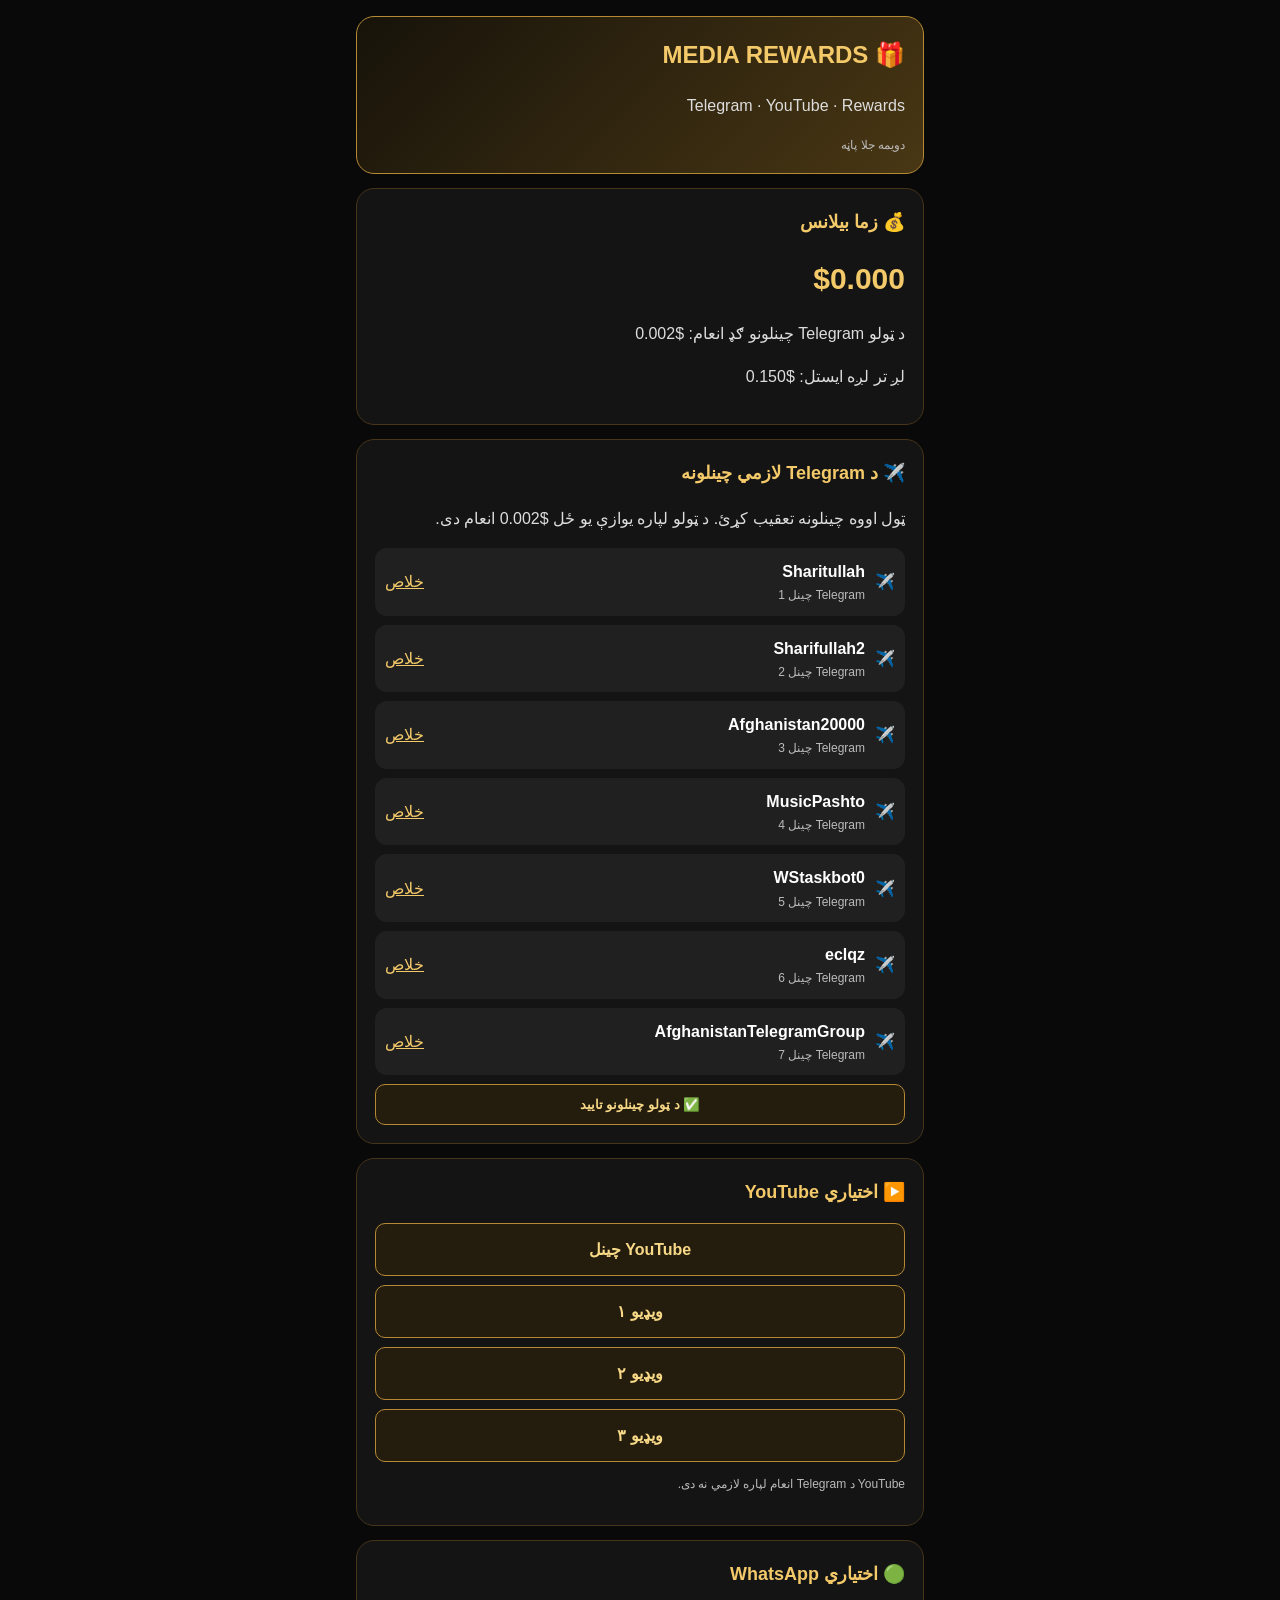
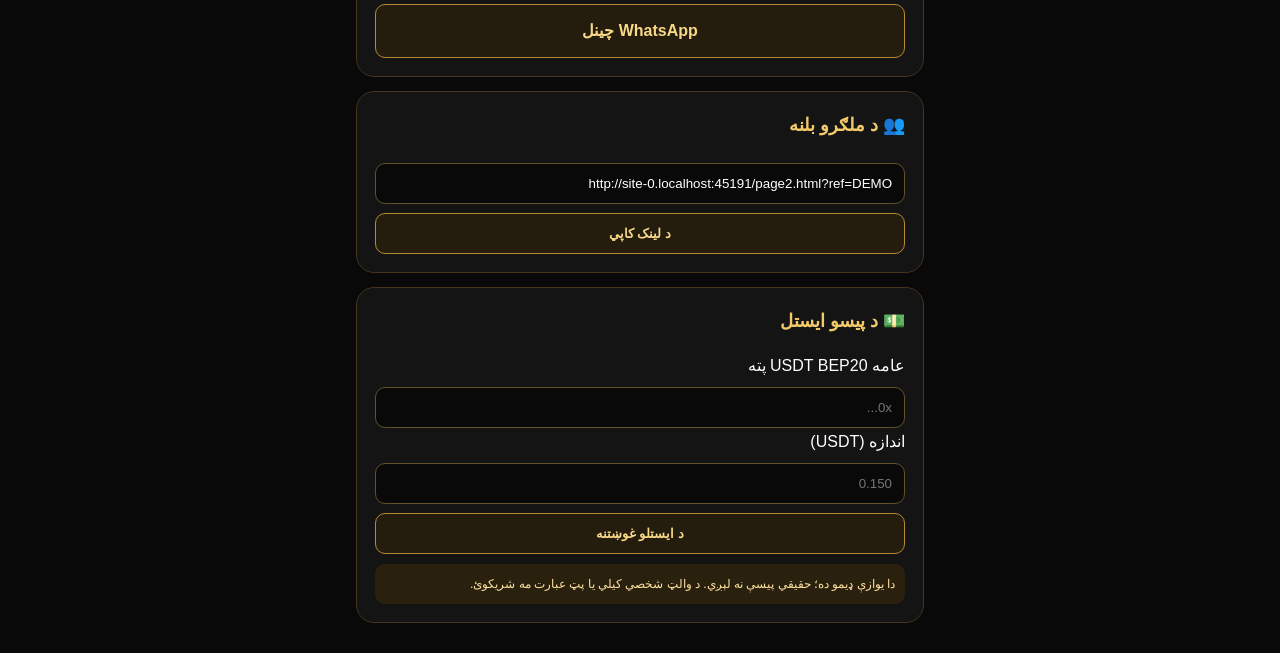
<file: page2.html>
<!DOCTYPE html>
<html lang="ps" dir="rtl">
<head>
<meta charset="UTF-8">
<meta name="viewport" content="width=device-width, initial-scale=1">
<title>Media Rewards - Page 2</title>
<style>
*{box-sizing:border-box}
body{margin:0;background:#090909;color:#fff;font-family:Arial,sans-serif;line-height:1.7}
main{max-width:600px;margin:auto;padding:16px}
header,.card{padding:18px;border-radius:18px;margin-bottom:14px}
header{background:linear-gradient(135deg,#17130a,#493714);border:1px solid #b68a35}
.card{background:#141414;border:1px solid #45351b}
h1{font-size:24px;margin:0;color:#f3c969}
h2{font-size:18px;margin-top:0;color:#f3c969}
p{color:#ddd}
button,.btn{display:block;width:100%;padding:12px;border:1px solid #b68a35;border-radius:10px;background:#241c0c;color:#f8d987;text-align:center;text-decoration:none;font-weight:bold;margin-top:9px;cursor:pointer}
.balance{font-size:30px;color:#f3c969;font-weight:bold}
.channel{display:flex;align-items:center;gap:10px;background:#202020;padding:10px;border-radius:12px;margin-top:9px}
.channel div{flex:1;overflow-wrap:anywhere}
.small{font-size:12px;color:#bbb}
input{width:100%;padding:12px;margin-top:8px;background:#090909;color:white;border:1px solid #65502a;border-radius:10px}
.note{font-size:12px;color:#ffe2a0;background:#29200e;padding:10px;border-radius:10px;margin-top:10px}
</style>
</head>
<body>
<main>
<header>
<h1>🎁 MEDIA REWARDS</h1>
<p>Telegram · YouTube · Rewards</p>
<div class="small">دویمه جلا پاڼه</div>
</header>

<section class="card">
<h2>💰 زما بیلانس</h2>
<div class="balance" id="balance">$0.000</div>
<p>د ټولو Telegram چینلونو ګډ انعام: $0.002</p>
<p>لږ تر لږه ایستل: $0.150</p>
</section>

<section class="card">
<h2>✈️ د Telegram لازمي چینلونه</h2>
<p>ټول اووه چینلونه تعقیب کړئ. د ټولو لپاره یوازې یو ځل $0.002 انعام دی.</p>
<div id="channels"></div>
<button onclick="verify()">✅ د ټولو چینلونو تایید</button>
<div id="message" class="small"></div>
</section>

<section class="card">
<h2>▶️ اختیاري YouTube</h2>
<a class="btn" href="https://www.youtube.com/@Sharitullah1" target="_blank" rel="noopener">YouTube چینل</a>
<a class="btn" href="https://youtu.be/eWJKYE0UsoI" target="_blank" rel="noopener">ویډیو ۱</a>
<a class="btn" href="https://youtu.be/vEb_6i-s-YU" target="_blank" rel="noopener">ویډیو ۲</a>
<a class="btn" href="https://youtube.com/shorts/9Wwvje-WELE" target="_blank" rel="noopener">ویډیو ۳</a>
<p class="small">YouTube د Telegram انعام لپاره لازمي نه دی.</p>
</section>

<section class="card">
<h2>🟢 اختیاري WhatsApp</h2>
<a class="btn" href="https://whatsapp.com/channel/0029VbAjTTJLNSZxsJvaOK3k" target="_blank" rel="noopener">WhatsApp چینل</a>
</section>

<section class="card">
<h2>👥 د ملګرو بلنه</h2>
<input id="ref" readonly>
<button onclick="copyLink()">د لینک کاپي</button>
<div id="refMessage" class="small"></div>
</section>

<section class="card">
<h2>💵 د پیسو ایستل</h2>
<label>عامه USDT BEP20 پته</label>
<input id="wallet" placeholder="0x...">
<label>اندازه (USDT)</label>
<input id="amount" type="number" min="0.15" step="0.001" placeholder="0.150">
<button onclick="withdraw()">د ایستلو غوښتنه</button>
<div id="withdrawMessage" class="small"></div>
<div class="note">دا یوازې ډیمو ده؛ حقیقي پیسې نه لېږي. د والټ شخصي کیلي یا پټ عبارت مه شریکوئ.</div>
</section>
</main>

<script>
const list=[
["Sharitullah","https://t.me/Sharitullah"],
["Sharifullah2","https://t.me/Sharifullah2"],
["Afghanistan20000","https://t.me/Afghanistan20000"],
["MusicPashto","https://t.me/MusicPashto"],
["WStaskbot0","https://t.me/WStaskbot0"],
["eclqz","https://t.me/eclqz"],
["AfghanistanTelegramGroup","https://t.me/AfghanistanTelegramGroup"]
];

document.getElementById("channels").innerHTML=list.map((c,i)=>`
<div class="channel">
<span>✈️</span>
<div><strong>${c[0]}</strong><div class="small">Telegram چینل ${i+1}</div></div>
<a href="${c[1]}" target="_blank" rel="noopener" style="color:#f3c969">خلاص</a>
</div>`).join("");

function verify(){
 document.getElementById("message").textContent=
 "دا ډیمو ده؛ یوازې د لینکونو په خلاصولو ګډون نه تاییدېږي. حقیقي تایید د سرور او Telegram Bot API ته اړتیا لري.";
}

async function copyLink(){
 const field=document.getElementById("ref");
 field.value=location.href.split("?")[0]+"?ref=DEMO";
 try{
  await navigator.clipboard.writeText(field.value);
  document.getElementById("refMessage").textContent="لینک کاپي شو.";
 }catch(e){
  field.select();
  document.getElementById("refMessage").textContent="لینک انتخاب شو؛ Copy ووهئ.";
 }
}

function withdraw(){
 const wallet=document.getElementById("wallet").value.trim();
 const amount=Number(document.getElementById("amount").value);
 const msg=document.getElementById("withdrawMessage");

 if(!/^0x[a-fA-F0-9]{40}$/.test(wallet)){
  msg.textContent="د BEP20 عامه پته سمه ولیکئ.";
  return;
 }
 if(!Number.isFinite(amount)||amount<0.15){
  msg.textContent="لږ تر لږه ایستل $0.150 دي.";
  return;
 }
 msg.textContent="دا ډیمو ده؛ د پیسو حقیقي غوښتنه نه ده لېږل شوې.";
}

document.getElementById("ref").value=
 location.href.split("?")[0]+"?ref=DEMO";
</script>
</body>
</html>
</file>
